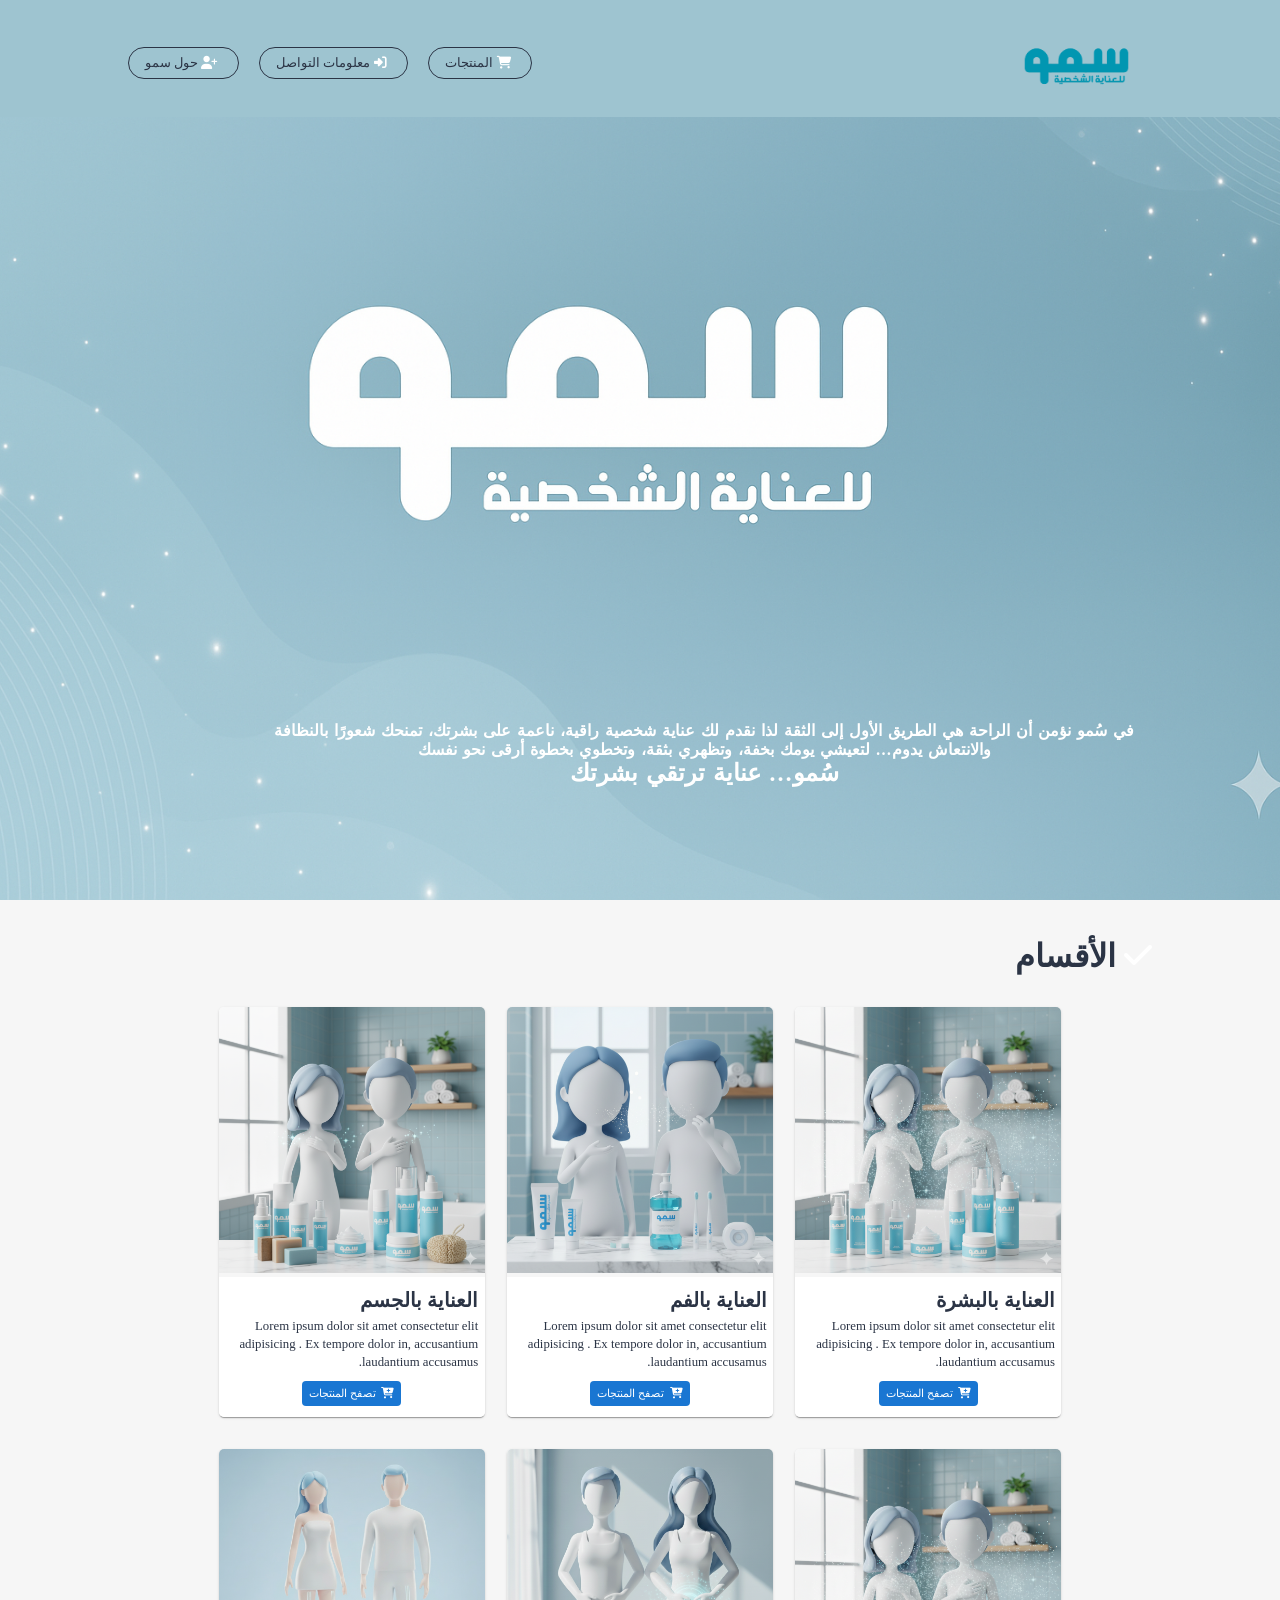
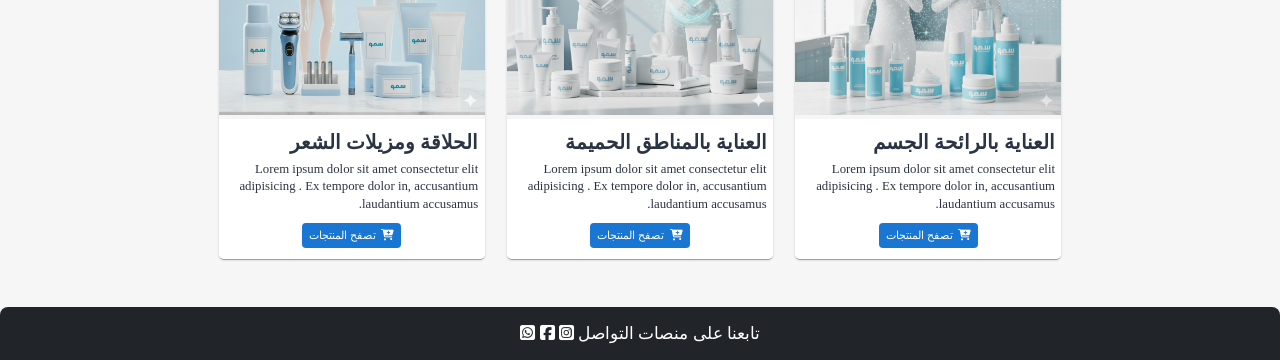
<file: index.html>
<!DOCTYPE html>
<html lang="ar" dir="rtl">
  <head>
    <meta charset="UTF-8" />
    <meta name="viewport" content="width=device-width, initial-scale=1.0" />
    <title>Home Page</title>
    <link rel="stylesheet" href="./css/global.css" />
    <link rel="stylesheet" href="./css/header.css" />
    <link
      rel="shortcut icon"
      href="./images/bag-shopping-solid.svg"
      type="image/x-icon"
    />
    <link
      rel="stylesheet"
      href="https://cdnjs.cloudflare.com/ajax/libs/font-awesome/6.4.2/css/all.min.css"
      integrity="sha512-z3gLpd7yknf1YoNbCzqRKc4qyor8gaKU1qmn+CShxbuBusANI9QpRohGBreCFkKxLhei6S9CQXFEbbKuqLg0DA=="
      crossorigin="anonymous"
      referrerpolicy="no-referrer"
    />
    <link rel="stylesheet" href="./css/pages/index.css" />
    <link rel="stylesheet" href="./css/footer.css" />
    <link rel="preconnect" href="https://fonts.googleapis.com">
<link rel="preconnect" href="https://fonts.gstatic.com" crossorigin>
  </head>  
  <body>
    <div class="top-img">
      <header id="headerElement" class="flex">
        <div class="logo">
          <img src="img/1-2-2.png" alt="" style="width: 155px;
    display: block;
    margin: auto;">
        </div>

        <div class="links">
        <a class="register" href="./pages/cart.html">
          <i class="fa-solid fa-cart-shopping"></i>
          المنتجات
        </a>
          <a class="sign-in" href="./pages/signin.html">
            <i class="fa-solid fa-right-to-bracket"></i>
            معلومات التواصل</a
          >
          <a class="register" href="./pages/register.html">
            <i class="fa-solid fa-user-plus"></i>
            حول سمو</a
          >
        </div>
      </header>

    </div>
      <section class="content">
        <div class="dh">
          <h2 class="h22">في سُمو نؤمن أن الراحة هي الطريق الأول إلى الثقة
  لذا نقدم لك عناية شخصية راقية، ناعمة على بشرتك، تمنحك شعورًا بالنظافة والانتعاش يدوم…
  لتعيشي يومك بخفة، وتظهري بثقة، وتخطوي بخطوة أرقى نحو نفسك
  
  <br><span> سُمو… عناية ترتقي بشرتك</span>
</h2>
        <!-- <p class="lifestyle">AWU Shopping</p>
        <p class="men">MEN</p>
        <p class="sale">SALE UP TO <span>30% OFF</span></p>
        <p class="free-shipping">Get Free Shipping on orders over $99.00</p>
        <button><a href="#prod">Shop Now</a></button> -->
      </div>
      </section>

    <main class="">
      <h1 class="recommended" dir="rtl">
        <i class="fa-solid fa-check"></i>
        الأقسام
      </h1>

      <section class="products flex" id="prod">
          <article class="card">
          <a href="pages/category.html?cat=skin">
            <img width="266" src="./img/atr.png" alt="" srcset="" />
          

          <div style="width: 266px" class="content">
            <h2 class="title">العناية بالبشرة</h2>
            <p class="description">
              Lorem ipsum dolor sit amet consectetur elit adipisicing . Ex
              tempore dolor in, accusantium laudantium accusamus.
            </p>

            <div
              class="flex"
              style="justify-content: space-between; padding-bottom: 0.7rem"
            >

              <button class="add-to-cart flex">
                <i class="fa-solid fa-cart-plus"></i>
                تصفح المنتجات
              </button>
            </div>
          </div>
          </a>
        </article>

        <article class="card">
          <a href="pages/category.html?cat=mouth">
            <img width="266" src="./img/touth1.png" alt="" srcset="" />
          

          <div style="width: 266px" class="content">
            <h2 class="title">العناية بالفم</h2>
            <p class="description">
              Lorem ipsum dolor sit amet consectetur elit adipisicing . Ex
              tempore dolor in, accusantium laudantium accusamus.
            </p>

            <div
              class="flex"
              style="justify-content: space-between; padding-bottom: 0.7rem"
            >

              <button class="add-to-cart flex">
                <i class="fa-solid fa-cart-plus"></i>
                تصفح المنتجات
              </button>
            </div>
          </div>
          </a>
        </article>

          <article class="card">
          <a href="pages/category.html?cat=body">
            <img width="266" src="./img/sab.png" alt="" srcset="" />
          

          <div style="width: 266px" class="content">
            <h2 class="title">العناية بالجسم</h2>
            <p class="description">
              Lorem ipsum dolor sit amet consectetur elit adipisicing . Ex
              tempore dolor in, accusantium laudantium accusamus.
            </p>

            <div
              class="flex"
              style="justify-content: space-between; padding-bottom: 0.7rem"
            >

              <button class="add-to-cart flex">
                <i class="fa-solid fa-cart-plus"></i>
                تصفح المنتجات
              </button>
            </div>
          </div>
          </a>
        </article>


        <article class="card">
          <a href="pages/category.html?cat=perfume">
            <img width="266" src="./img/atr.png" alt="" srcset="" />
          

          <div style="width: 266px" class="content">
            <h2 class="title">العناية بالرائحة الجسم</h2>
            <p class="description">
              Lorem ipsum dolor sit amet consectetur elit adipisicing . Ex
              tempore dolor in, accusantium laudantium accusamus.
            </p>

            <div
              class="flex"
              style="justify-content: space-between; padding-bottom: 0.7rem"
            >

              <button class="add-to-cart flex">
                <i class="fa-solid fa-cart-plus"></i>
                تصفح المنتجات
              </button>
            </div>
          </div>
          </a>
        </article>

        <article class="card">
          <a href="pages/category.html?cat=intimate">
            <img width="266" src="./img/in.png" alt="" srcset="" />
          

          <div style="width: 266px" class="content">
            <h2 class="title">العناية بالمناطق الحميمة</h2>
            <p class="description">
              Lorem ipsum dolor sit amet consectetur elit adipisicing . Ex
              tempore dolor in, accusantium laudantium accusamus.
            </p>

            <div
              class="flex"
              style="justify-content: space-between; padding-bottom: 0.7rem"
            >

              <button class="add-to-cart flex">
                <i class="fa-solid fa-cart-plus"></i>
                تصفح المنتجات
              </button>
            </div>
          </div>
          </a>
        </article>

        <article class="card">
          <a href="pages/category.html?cat=hair">
            <img width="266" src="./img/hier.png" alt="" srcset="" />
          

          <div style="width: 266px" class="content">
            <h2 class="title">الحلاقة ومزيلات الشعر</h2>
            <p class="description">
              Lorem ipsum dolor sit amet consectetur elit adipisicing . Ex
              tempore dolor in, accusantium laudantium accusamus.
            </p>

            <div
              class="flex"
              style="justify-content: space-between; padding-bottom: 0.7rem"
            >

              <button class="add-to-cart flex">
                <i class="fa-solid fa-cart-plus"></i>
                تصفح المنتجات
              </button>
            </div>
          </div>
          </a>
        </article>


      </section>
    </main>

    <footer>
      تابعنا على منصات التواصل
      <a href=""><i class="fa-brands fa-square-instagram"></i></a>
      <a href=""><i class="fa-brands fa-square-facebook"></i></a>
      <a href=""><i class="fa-brands fa-square-whatsapp"></i></a>
    </footer>

<script src="./js/main.js"></script>
  </body>
</html>
</file>
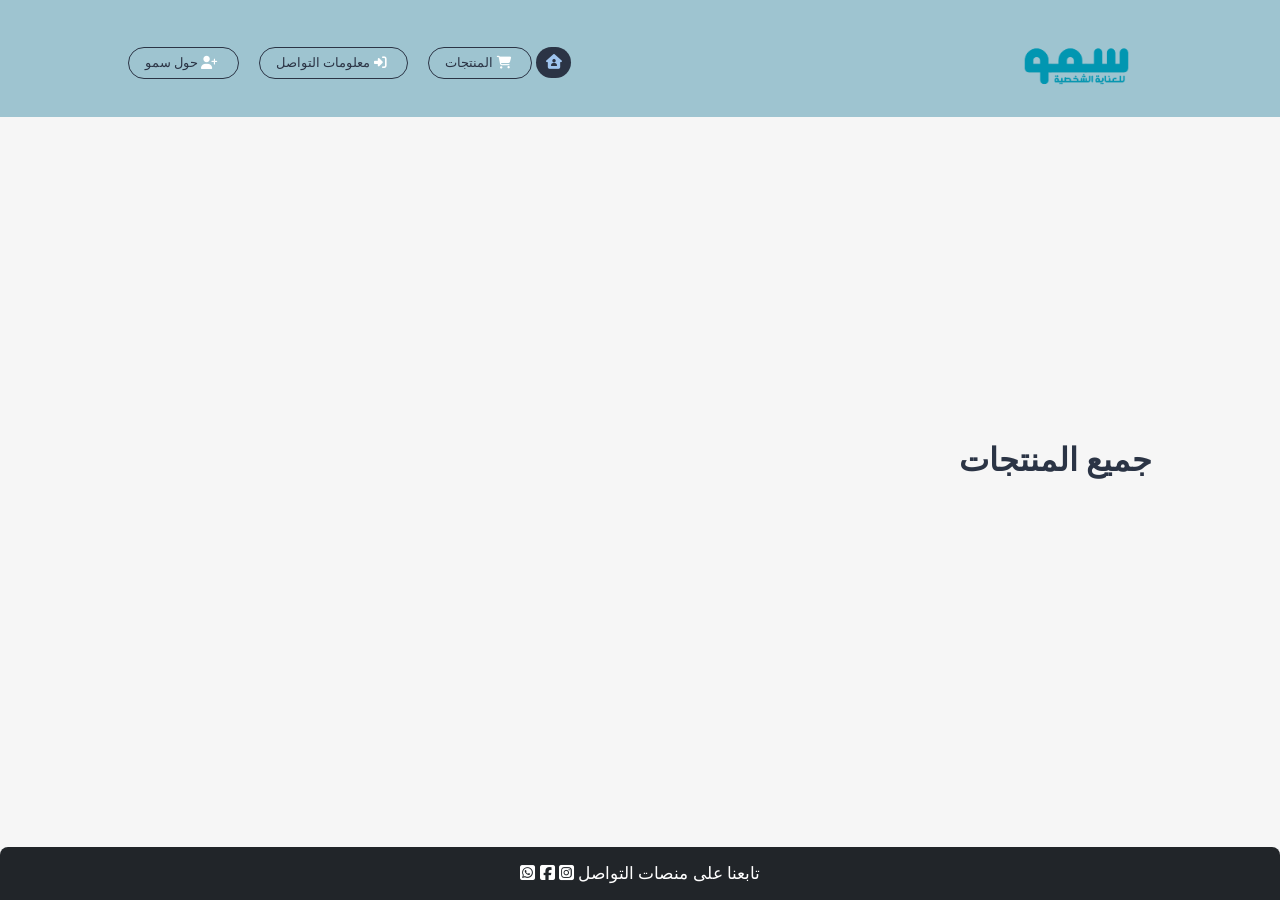
<file: pages/cart.html>
<!DOCTYPE html>
<html lang="ar" dir="rtl">
  <head>
    <meta charset="UTF-8" />
    <meta name="viewport" content="width=device-width, initial-scale=1.0" />
    <title>المنتجات</title>
    <link rel="stylesheet" href="../css/global.css" />
    <link rel="stylesheet" href="../css/header.css" />
    <link rel="stylesheet" href="../css/footer.css" />
    <link
      rel="stylesheet"
      href="https://cdnjs.cloudflare.com/ajax/libs/font-awesome/6.4.2/css/all.min.css"
      integrity="sha512-z3gLpd7yknf1YoNbCzqRKc4qyor8gaKU1qmn+CShxbuBusANI9QpRohGBreCFkKxLhei6S9CQXFEbbKuqLg0DA=="
      crossorigin="anonymous"
      referrerpolicy="no-referrer"
    />

    <link
      rel="shortcut icon"
      href="../images/bag-shopping-solid.svg"
      type="image/x-icon"
    />
    <link rel="stylesheet" href="../css/pages/index.css" />
  </head>
  <body
    style="
      height: 100vh;
      display: grid;
      align-items: center;
      grid-template-rows: auto 1fr auto;
    "
  >
    <header class="flex">
        <div class="logo">
          <img src="../img/1-2-2.png" alt="" style="width: 155px;
    display: block;
    margin: auto;">
        </div>

      <div class="links">
        <a style="position: relative" class="cart" href="../index.html">
          <i style="margin-right: -9px;" class="fa-solid fa-house-user"></i>
        </a>
        <a class="register" href="./cart.html">
          <i class="fa-solid fa-cart-shopping"></i>
          المنتجات
        </a>
        <a class="sign-in" href="./signin.html">
          <i class="fa-solid fa-right-to-bracket"></i>
          معلومات التواصل</a
        >
        <a class="register" href="./register.html">
          <i class="fa-solid fa-user-plus"></i>
          حول سمو</a
        >
      </div>
    </header>

    <main class="">
      <h1 class="recommended" dir="rtl">
        جميع المنتجات
      </h1>

<section class="products flex" id="prod">

<!-- 
        <article class="card">
          <a href="./pages/prod2.html">
            <img width="266" src="../img/pexels-peg1997-12580617.jpg" alt="" srcset="" />
          </a>

          <div style="width: 266px" class="content">
            <h1 class="title">العناية بالرائحة الشخصية</h1>
            <p class="description">
              Lorem ipsum dolor sit amet consectetur elit adipisicing . Ex
              tempore dolor in, accusantium laudantium accusamus.
            </p>

            <div
              class="flex"
              style="justify-content: space-between; padding-bottom: 0.7rem"
            >
              <div class="price">رقم المنتج: 100</div>

              <a class="add-to-cart flex" href="https://wa.me/967778369862?text=السلام%20عليكم%20أرغب%20في%20طلب%20منتج" target="_blank">
                <i class="fa-solid fa-cart-plus"></i>
                اطلب الآن
              </a>
            </div>
          </div>
        </article>

        <article class="card">
          <a href="./pages/prod3.html">
            <img width="266" src="../img/pexels-valeriya-1961791.jpg" alt="" srcset="" />
          </a>

          <div style="width: 266px" class="content">
            <h1 class="title">العناية بالمناطق الحميمة</h1>
            <p class="description">
              Lorem ipsum dolor sit amet consectetur elit adipisicing . Ex
              tempore dolor in, accusantium laudantium accusamus.
            </p>

            <div
              class="flex"
              style="justify-content: space-between; padding-bottom: 0.7rem"
            >
              <div class="price">رقم المنتج: 100</div>

              <a class="add-to-cart flex" href="https://wa.me/967778369862?text=السلام%20عليكم%20أرغب%20في%20طلب%20منتج" target="_blank">
                <i class="fa-solid fa-cart-plus"></i>
                اطلب الآن
              </a>
            </div>
          </div>
        </article>

        <article class="card">
          <a href="./pages/prod4.html">
            <img width="266" src="../img/pexels-rethaferguson-3059609.jpg" alt="" srcset="" />
          </a>

          <div style="width: 266px" class="content">
            <h1 class="title">الحلاقة ومزيلات الشعر</h1>
            <p class="description">
              Lorem ipsum dolor sit amet consectetur elit adipisicing . Ex
              tempore dolor in, accusantium laudantium accusamus.
            </p>

            <div
              class="flex"
              style="justify-content: space-between; padding-bottom: 0.7rem"
            >
              <div class="price">رقم المنتج: 100</div>

              <a class="add-to-cart flex" href="https://wa.me/967778369862?text=السلام%20عليكم%20أرغب%20في%20طلب%20منتج" target="_blank">
                <i class="fa-solid fa-cart-plus"></i>
                اطلب الآن
              </a>
            </div>
          </div>
        </article>

        <article class="card">
          <a href="./pages/prod5.html">
            <img width="266" src="../img/pexels-alexazabache-3766111.jpg" alt="" srcset="" />
          </a>

          <div style="width: 266px" class="content">
            <h1 class="title">العناية بالجسم</h1>
            <p class="description">
              Lorem ipsum dolor sit amet consectetur elit adipisicing . Ex
              tempore dolor in, accusantium laudantium accusamus.
            </p>

            <div
              class="flex"
              style="justify-content: space-between; padding-bottom: 0.7rem"
            >
              <div class="price">رقم المنتج: 100</div>

              <a class="add-to-cart flex" href="https://wa.me/967778369862?text=السلام%20عليكم%20أرغب%20في%20طلب%20منتج" target="_blank">
                <i class="fa-solid fa-cart-plus"></i>
                اطلب الآن
              </a>
            </div>
          </div>
        </article>

        <article class="card">
          <a href="./pages/prod6.html">
            <img width="266" src="../img/pexels-bemistermister-380782.jpg" alt="" srcset="" />
          </a>

          <div style="width: 266px" class="content">
            <h1 class="title">العناية برائحة جسم</h1>
            <p class="description">
              Lorem ipsum dolor sit amet consectetur elit adipisicing . Ex
              tempore dolor in, accusantium laudantium accusamus.
            </p>

            <div
              class="flex"
              style="justify-content: space-between; padding-bottom: 0.7rem"
            >
              <div class="price">رقم المنتج: 100</div>

              <a class="add-to-cart flex" href="https://wa.me/967778369862?text=السلام%20عليكم%20أرغب%20في%20طلب%20منتج" target="_blank">
                <i class="fa-solid fa-cart-plus"></i>
                اطلب الآن
              </a>
            </div>
          </div>
        </article> 
-->
      </section>
    </main>

    <footer>
      تابعنا على منصات التواصل
      <a href=""><i class="fa-brands fa-square-instagram"></i></a>
      <a href=""><i class="fa-brands fa-square-facebook"></i></a>
      <a href=""><i class="fa-brands fa-square-whatsapp"></i></a>
    </footer>
<script>
const phoneNumber = "967778369862";

fetch('https://opensheet.elk.sh/1PSrJQ1enmQn70afVojGDLvAUKPnnNYcLtZhiOoK422U/products')
  .then(res => res.json())
  .then(products => {
    const container = document.getElementById('prod');

    products.forEach(p => {
      const message = `السلام عليكم%0Aأرغب في طلب المنتج التالي:%0Aاسم المنتج: ${p.name}%0Aرقم المنتج: ${p.code}`;
      const whatsappURL = `https://wa.me/${phoneNumber}?text=${message}`;

      container.innerHTML += `
        <article class="card">
          <a href="product-details.html?name=${encodeURIComponent(p.name)}&id=${p.code}&img=${encodeURIComponent(p.image)}&desc=${encodeURIComponent(p.description)}">
            <img width="266" src="${p.image}" alt="${p.name}">
          

          <div style="width:266px" class="content">
            <h1 class="title">${p.name}</h1>
            <p class="description">${p.description}</p>

            <div class="flex" style="justify-content: space-between; padding-bottom:0.7rem">
              <div class="price">
                رقم المنتج: <span class="product-id">${p.code}</span>
              </div>

              <a class="add-to-cart flex" href="${whatsappURL}" target="_blank">
                <i class="fa-solid fa-cart-plus"></i>
                احصل على السعر الآن
              </a>
            </div>
          </div>
          </a>
        </article>
      `;
    });
  })
  .catch(err => console.error(err));
</script>
  </body>
</html>
</file>
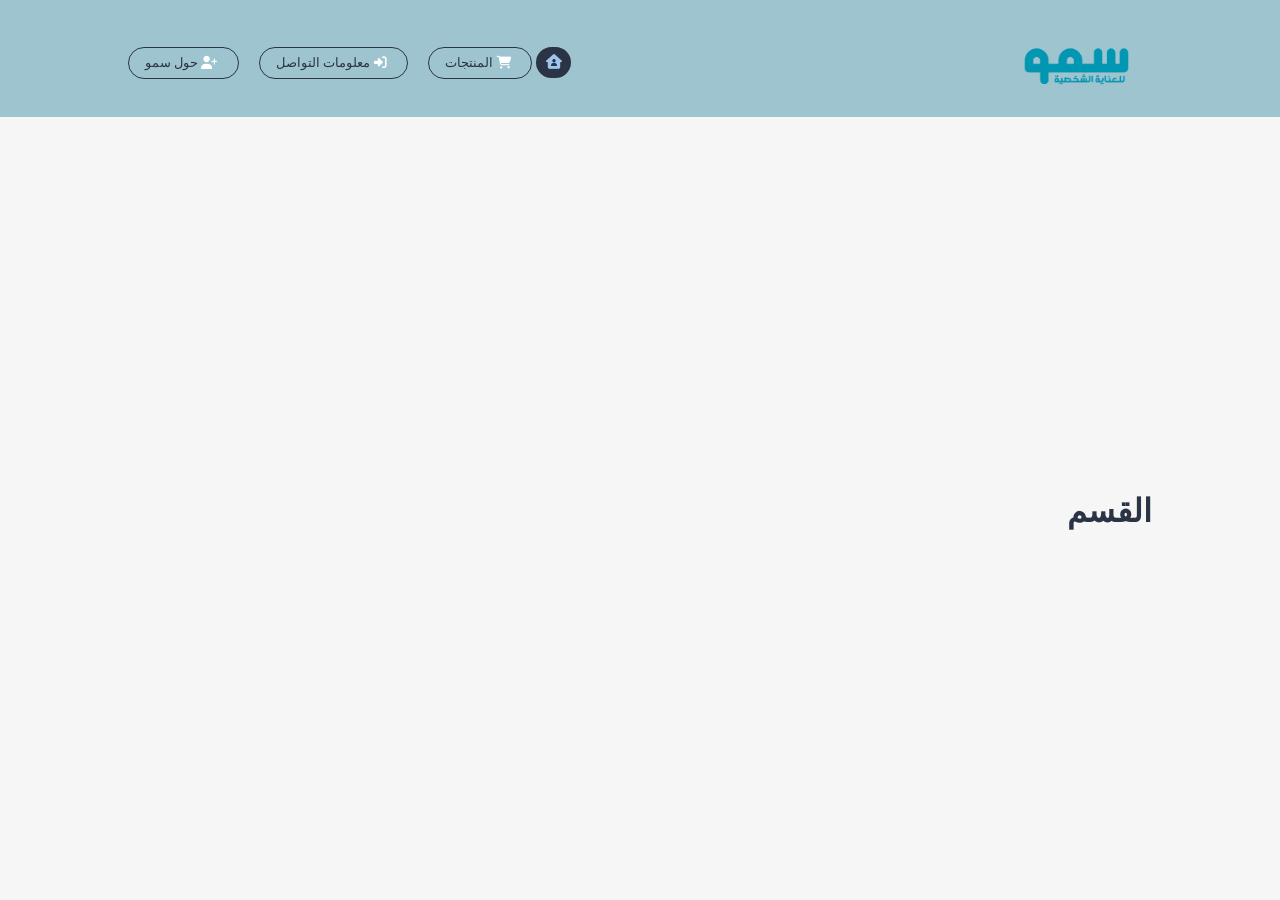
<file: pages/category.html>
<!DOCTYPE html>
<html lang="en" dir="rtl">
<head>
  <meta charset="UTF-8">
  <meta name="viewport" content="width=device-width, initial-scale=1.0">
  <title>Document</title>
  <link rel="stylesheet" href="../css/header.css">
  <link rel="stylesheet" href="../css/global.css">
  <link rel="stylesheet" href="../css/footer.css">
  <link rel="stylesheet" href="../css/pages/index.css">
      <link
      rel="stylesheet"
      href="https://cdnjs.cloudflare.com/ajax/libs/font-awesome/6.4.2/css/all.min.css"
      integrity="sha512-z3gLpd7yknf1YoNbCzqRKc4qyor8gaKU1qmn+CShxbuBusANI9QpRohGBreCFkKxLhei6S9CQXFEbbKuqLg0DA=="
      crossorigin="anonymous"
      referrerpolicy="no-referrer"
    />
      <link
      rel="shortcut icon"
      href="../images/bag-shopping-solid.svg"
      type="image/x-icon"
    />
    <link rel="stylesheet" href="../css/pages/index.css" />


</head>
<body
  style="
    height: 100vh;
    display: grid;
    align-items: center;
    grid-template-rows: auto 1fr auto;
  "
>

    <header class="flex">
        <div class="logo">
          <img src="../img/1-2-2.png" alt="" style="width: 155px;
    display: block;
    margin: auto;">
        </div>

      <div class="links">
        <a style="position: relative" class="cart" href="../index.html">
          <i style="margin-right: -9px;" class="fa-solid fa-house-user"></i>
        </a>
        <a class="register" href="./cart.html">
          <i class="fa-solid fa-cart-shopping"></i>
          المنتجات
        </a>
        <a class="sign-in" href="./signin.html">
          <i class="fa-solid fa-right-to-bracket"></i>
          معلومات التواصل</a
        >
        <a class="register" href="./register.html">
          <i class="fa-solid fa-user-plus"></i>
          حول سمو</a
        >
      </div>
    </header>


  <main>
    <h1 class="recommended" id="category-title">القسم</h1>

    <section class="products flex" id="prod"></section>
  </main>

<script>
/* =========================
   إعدادات عامة
========================= */
const phoneNumber = "967778369862";
const container = document.getElementById("prod");

// قراءة اسم القسم من الرابط (إن وجد)
const params = new URLSearchParams(window.location.search);
const category = params.get("cat"); // مثال: mouth, body, hair ...

/* =========================
   جلب البيانات من Google Sheet
========================= */
fetch("https://opensheet.elk.sh/1PSrJQ1enmQn70afVojGDLvAUKPnnNYcLtZhiOoK422U/products")
  .then(res => res.json())
  .then(products => {

    // إذا كنا في صفحة قسم → فلترة
    if (category) {
      products = products.filter(p => p.category === category);
    }

    // إنشاء الكروت
    products.forEach(p => {

      const card = document.createElement("article");
      card.className = "card";

      card.innerHTML = `
<a href="product-details.html?name=${encodeURIComponent(p.name)}
&id=${encodeURIComponent(p.code)}
&desc=${encodeURIComponent(p.description)}
&img=${encodeURIComponent(p.image)}">

  <img width="266" src="${p.image}" alt="${p.name}">

  <div style="width: 266px" class="content">
    <h1 class="title">${p.name}</h1>

    <p class="description">
      ${p.description}
    </p>

    <div class="flex" style="justify-content: space-between; padding-bottom: 0.7rem">
      <div class="price">
        رقم المنتج: <span class="product-id">${p.code}</span>
      </div>

      <a class="add-to-cart flex whatsapp-link" target="_blank">
        <i class="fa-solid fa-cart-plus"></i>
        احصل على السعر الآن
      </a>
    </div>
  </div>

</a>
`;

      /* =========================
         إنشاء رابط واتساب
      ========================= */
      const message =
        `السلام عليكم\nأرغب في طلب المنتج التالي:\n` +
        `اسم المنتج: ${p.name}\n` +
        `رقم المنتج: ${p.code}`;

      const whatsappURL =
        `https://wa.me/${phoneNumber}?text=${encodeURIComponent(message)}`;

      card.querySelector(".whatsapp-link").href = whatsappURL;

      container.appendChild(card);
    });
  })
  .catch(err => {
    console.error("خطأ في جلب المنتجات:", err);
  });
</script>

</body>
</html>
</file>
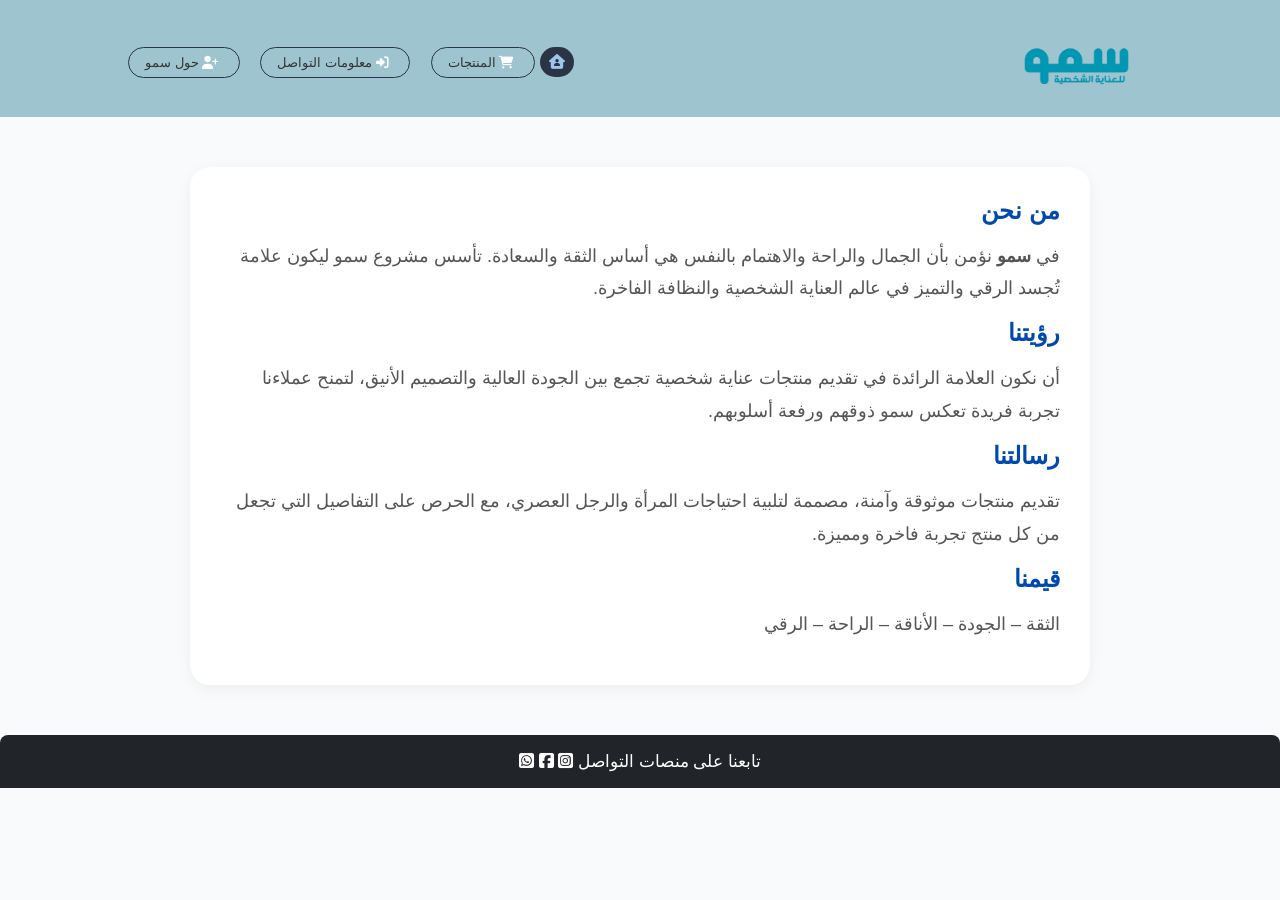
<file: pages/register.html>
<!-- <!DOCTYPE html>
<html lang="ar" dir="rtl">
  <head>
    <meta charset="UTF-8" />
    <meta name="viewport" content="width=device-width, initial-scale=1.0" />
    <title>حول سمو</title>

    <link
      href="../css/bootstrap.min.css"
      rel="stylesheet"
      integrity="sha384-T3c6CoIi6uLrA9TneNEoa7RxnatzjcDSCmG1MXxSR1GAsXEV/Dwwykc2MPK8M2HN"
      crossorigin="anonymous"
    />

    <link
    rel="shortcut icon"
    href="../images/bag-shopping-solid.svg"
    type="image/x-icon"
    />
    <link
      rel="stylesheet"
      href="https://cdnjs.cloudflare.com/ajax/libs/font-awesome/6.4.2/css/all.min.css"
      integrity="sha512-z3gLpd7yknf1YoNbCzqRKc4qyor8gaKU1qmn+CShxbuBusANI9QpRohGBreCFkKxLhei6S9CQXFEbbKuqLg0DA=="
      crossorigin="anonymous"
      referrerpolicy="no-referrer"
    />

    <style>
      .fa-solid {
        color: white;
      }
      
      body {
        text-shadow: 0 0.05rem 0.1rem rgba(0, 0, 0, 0.5);
        box-shadow: inset 0 0 5rem rgba(0, 0, 0, 0.5);
      }
      
      main {
        max-width: 500px;
      }
      
      footer{
        background-color: transparent;
      }
      </style>

      <link rel="stylesheet" href="../css/pages/register.css">

      <link rel="stylesheet" href="../css/global.css" />
      <link rel="stylesheet" href="../css/header.css" />
      <link rel="stylesheet" href="../css/footer.css" />

  </head>

  <body
    style="
      height: 100vh;
      display: grid;
      grid-template-rows: auto 1fr auto;
      align-items: center;
    "
    class="text-center text-bg-dark"
  >
    <header class="flex">
      <a href="../index.html" class="logo">
        <i class="fa-solid fa-bag-shopping"></i>
        <span style="font-weight: bold">AWU</span>
        <p style="letter-spacing: 0.5px">Shopping</p>
      </a>

      <div class="links">
        <a style="position: relative" class="cart" href="./cart.html">
          <i class="fa-solid fa-cart-shopping"></i>
          المنتجات
          <span class="products-number">3</span>
        </a>
        <a class="sign-in" href="./signin.html">
          <i class="fa-solid fa-right-to-bracket"></i>
          معلومات التواصل</a
        >
        <a class="register border" href="#">
          <i class="fa-solid fa-user-plus"></i>
          حول سمو</a
        >
      </div>
    </header>

    <main class="px-3">
      <form class="from" style="text-align: left">
        <div class="alldiv">
          <div class="mb-4">
            <label for="username" class="form-label">Username</label>
            <input
              type="text"
              class="form-control"
              id="username"
              aria-describedby="emailHelp"
            />
          </div>

          <div class="mb-4">
            <label for="exampleInputEmail1" class="form-label"
              >Email address</label
            >
            <input
              type="email"
              class="form-control"
              id="exampleInputEmail1"
              aria-describedby="emailHelp"
            />
          </div>

          <div class="mb-4">
            <label for="exampleInputPassword1" class="form-label">Password</label>
            <input
              type="password"
              class="form-control"
              id="exampleInputPassword1"
            />
          </div>
          <div class="mb-3 form-check">
            <input type="checkbox" class="form-check-input" id="exampleCheck1" />
            <label class="form-check-label" for="exampleCheck1"
              >Check me out</label
            >
          </div>
          <button type="submit" class="btn btn-primary"><a href="./wlcome.html"> Create Account</a></button>
        </div>
      </form>
    </main>

    <footer>
      تابعنا على منصات التواصل
      <a href=""></a>
      <a href=""></a>
      <a href=""></a>
    </footer>
  </body>
</html> -->


<!DOCTYPE html>
<html lang="ar" dir="rtl">
<head>
  <meta charset="UTF-8">
  <meta name="viewport" content="width=device-width, initial-scale=1.0">
  <title>حول سمو</title>
  <link rel="stylesheet" href="../css/header.css">
  <link rel="stylesheet" href="../css/global.css">
  <link rel="stylesheet" href="../css/footer.css">
      <link
      href="../css/bootstrap.min.css"
      rel="stylesheet"
      integrity="sha384-T3c6CoIi6uLrA9TneNEoa7RxnatzjcDSCmG1MXxSR1GAsXEV/Dwwykc2MPK8M2HN"
      crossorigin="anonymous"
    />

    <link
    rel="shortcut icon"
    href="../images/bag-shopping-solid.svg"
    type="image/x-icon"
    />
    <link
      rel="stylesheet"
      href="https://cdnjs.cloudflare.com/ajax/libs/font-awesome/6.4.2/css/all.min.css"
      integrity="sha512-z3gLpd7yknf1YoNbCzqRKc4qyor8gaKU1qmn+CShxbuBusANI9QpRohGBreCFkKxLhei6S9CQXFEbbKuqLg0DA=="
      crossorigin="anonymous"
      referrerpolicy="no-referrer"
    />

  <style>
    body {
      font-family: 'Cairo', sans-serif;
      margin: 0;
      padding: 0;
      background-color: #f8fafc;
      color: #333;
      direction: rtl;
    }


    section {
      max-width: 900px;
      margin: 50px auto;
      padding: 30px;
      background-color: #fff;
      border-radius: 20px;
      box-shadow: 0 4px 15px rgba(0, 0, 0, 0.05);
    }

    h2 {
      color: #004aad;
      margin-bottom: 15px;
    }

    p {
      font-size: 18px;
      line-height: 1.8;
      color: #555;
      margin-bottom: 15px;
    }

  </style>
</head>
<body>

    <header class="flex">
        <div class="logo">
          <img src="../img/1-2-2.png" alt="" style="width: 155px;
    display: block;
    margin: auto;">
        </div>

      <div class="links">
        <a style="position: relative" class="cart" href="../index.html">
          <i style="margin-right: -9px;" class="fa-solid fa-house-user"></i>
        </a>
        <a class="register" href="./cart.html">
          <i class="fa-solid fa-cart-shopping"></i>
          المنتجات
        </a>
        <a class="sign-in border" href="./signin.html">
          <i class="fa-solid fa-right-to-bracket"></i>
          معلومات التواصل</a
        >
        <a class="register " href="./register.html">
          <i class="fa-solid fa-user-plus"></i>
          حول سمو</a
        >
      </div>
    </header>

  <section>
    <h2>من نحن</h2>
    <p>في <strong>سمو</strong> نؤمن بأن الجمال والراحة والاهتمام بالنفس هي أساس الثقة والسعادة. تأسس مشروع سمو ليكون علامة تُجسد الرقي والتميز في عالم العناية الشخصية والنظافة الفاخرة.</p>

    <h2>رؤيتنا</h2>
    <p>أن نكون العلامة الرائدة في تقديم منتجات عناية شخصية تجمع بين الجودة العالية والتصميم الأنيق، لتمنح عملاءنا تجربة فريدة تعكس سمو ذوقهم ورفعة أسلوبهم.</p>

    <h2>رسالتنا</h2>
    <p>تقديم منتجات موثوقة وآمنة، مصممة لتلبية احتياجات المرأة والرجل العصري، مع الحرص على التفاصيل التي تجعل من كل منتج تجربة فاخرة ومميزة.</p>

    <h2>قيمنا</h2>
    <p>الثقة – الجودة – الأناقة – الراحة – الرقي</p>
  </section>

  <footer>
    تابعنا على منصات التواصل
    <a href=""><i class="fa-brands fa-square-instagram"></i></a>
    <a href=""><i class="fa-brands fa-square-facebook"></i></a>
    <a href=""><i class="fa-brands fa-square-whatsapp"></i></a>
  </footer>

</body>
</html>
</file>
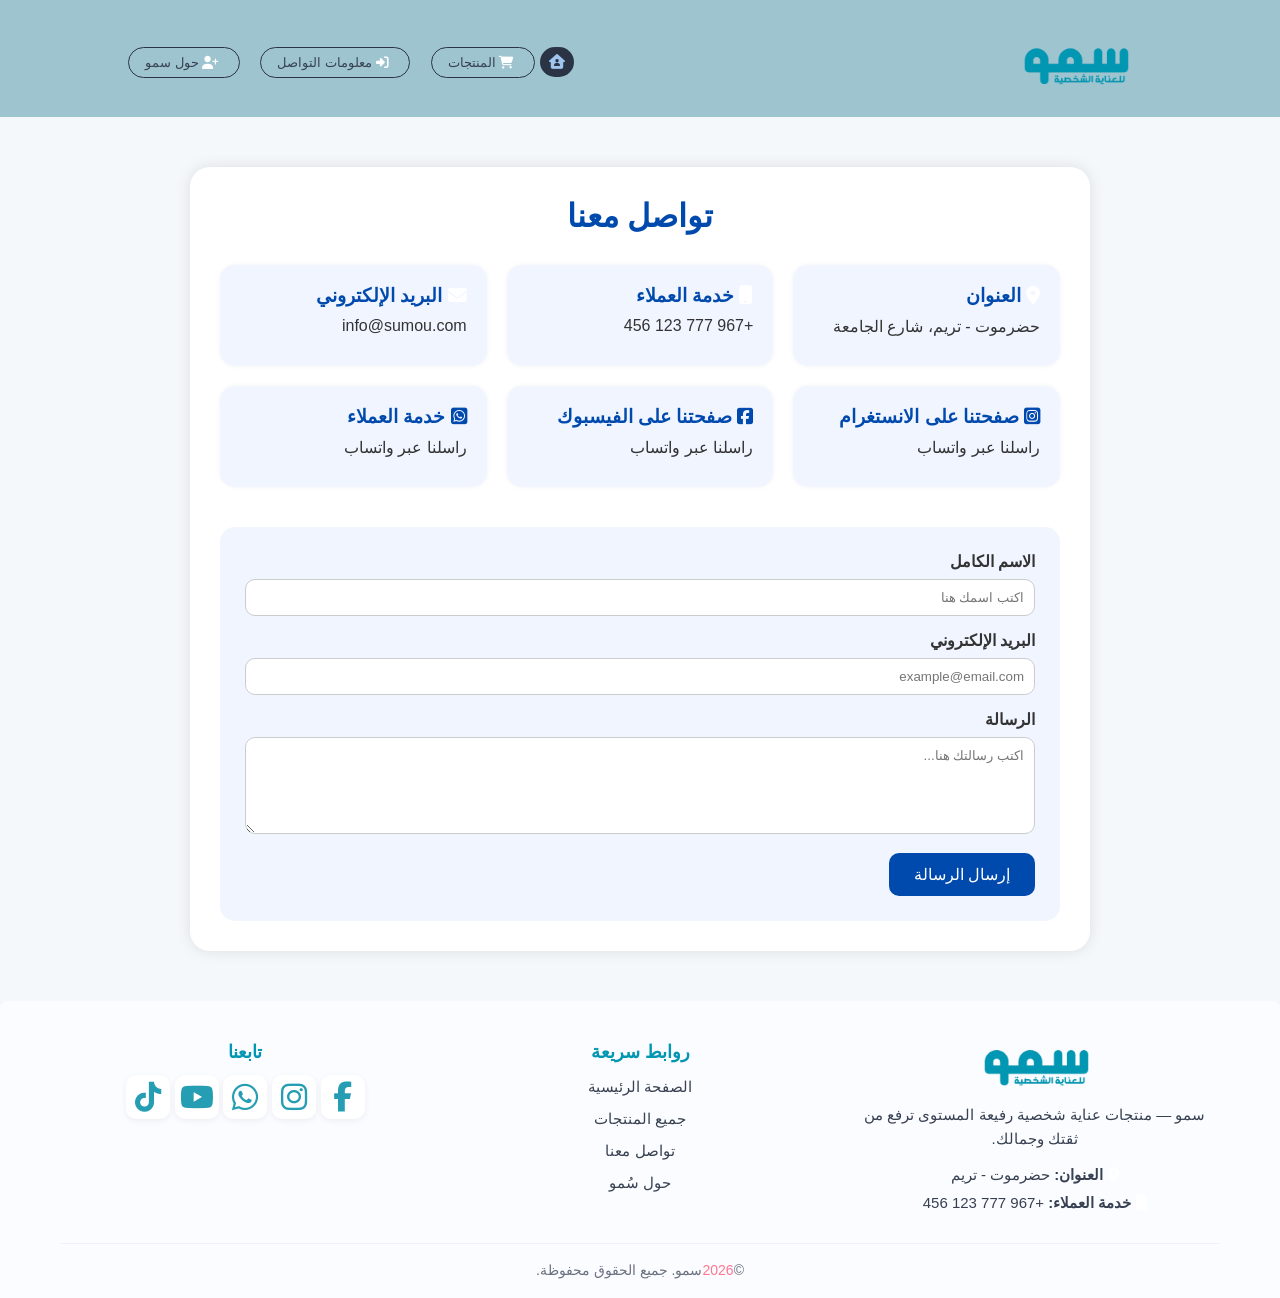
<file: pages/signin.html>
<!-- <!DOCTYPE html>
<html lang="ar" dir="rtl">
  <head>
    <meta charset="UTF-8" />
    <meta name="viewport" content="width=device-width, initial-scale=1.0" />
    <title>معلومات التواصل</title>
    
    <link
    href="../css/bootstrap.min.css"
      rel="stylesheet"
      integrity="sha384-T3c6CoIi6uLrA9TneNEoa7RxnatzjcDSCmG1MXxSR1GAsXEV/Dwwykc2MPK8M2HN"
      crossorigin="anonymous"
      />
      
      <link
      rel="shortcut icon"
      href="../images/bag-shopping-solid.svg"
      type="image/x-icon"
      />
      <link
      rel="stylesheet"
      href="https://cdnjs.cloudflare.com/ajax/libs/font-awesome/6.4.2/css/all.min.css"
      integrity="sha512-z3gLpd7yknf1YoNbCzqRKc4qyor8gaKU1qmn+CShxbuBusANI9QpRohGBreCFkKxLhei6S9CQXFEbbKuqLg0DA=="
      crossorigin="anonymous"
      referrerpolicy="no-referrer"
      />
      
      <style>
        .fa-solid {
          color: white;
        }
        
        body {
          text-shadow: 0 0.05rem 0.1rem rgba(0, 0, 0, 0.5);
          box-shadow: inset 0 0 5rem rgba(0, 0, 0, 0.5);
        }
        
        main {
          max-width: 500px;
        }
        
        footer{
          background-color: transparent;
        }
      </style>

      <link rel="stylesheet" href="../css/pages/sigin.css">
    <link rel="stylesheet" href="../css/global.css" />
    <link rel="stylesheet" href="../css/header.css" />
    <link rel="stylesheet" href="../css/footer.css" />

  </head>

  <body
    style="
      height: 100vh;
      display: grid;
      grid-template-rows: auto 1fr auto;
      align-items: center;
    "
    class="text-center text-bg-dark"
  >
    <header class="flex">
      <a href="../index.html" class="logo">
        <i class="fa-solid fa-bag-shopping"></i>
        <span style="font-weight: bold">AWU</span>
        <p style="letter-spacing: 0.5px">Shopping</p>
      </a>

      <div class="links">
        <a style="position: relative" class="cart" href="./cart.html">
          <i class="fa-solid fa-cart-shopping"></i>
          المنتجات
          <span class="products-number">3</span>
        </a>
        <a class="sign-in border" href="./signin.html">
          <i class="fa-solid fa-right-to-bracket"></i>
          معلومات التواصل</a
        >
        <a class="register " href="./register.html">
          <i class="fa-solid fa-user-plus"></i>
          حول سمو</a
        >
      </div>
    </header>

    <main class="px-3">
      <form class="from" style="text-align: left">

      <div class="alldiv">
          <div class="mb-4">
            <label for="exampleInputEmail1" class="form-label"
              >Email address</label
            >
            <input
              type="email"
              class="form-control"
              id="exampleInputEmail1"
              aria-describedby="emailHelp"
            />
          </div>

          <div class="mb-4">
            <label for="exampleInputPassword1" class="form-label">Password</label>
            <input
              type="password"
              class="form-control"
              id="exampleInputPassword1"
            />
          </div>
          <div class="mb-3 form-check">
            <input type="checkbox" class="form-check-input" id="exampleCheck1" />
            <label class="form-check-label" for="exampleCheck1"
              >Check me out</label
            >
          </div>
          <button type="submit" class="btn btn-primary"><a href="./wlcome.html">Sign in</a></button>        
        </div>
      </form>
    </main>

    <footer>
      تابعنا على منصات التواصل
      <a href=""></a>
      <a href=""></a>
      <a href=""></a>
    </footer>
  </body>
</html> -->


<!DOCTYPE html>
<html lang="ar" dir="rtl">
<head>
  <meta charset="UTF-8">
  <meta name="viewport" content="width=device-width, initial-scale=1.0">
  <title>اتصل بنا - سمو</title>
  <link rel="stylesheet" href="../css/header.css">
  <link rel="stylesheet" href="../css/global.css">
  <link rel="stylesheet" href="../css/footer.css">
      <link
    href="../css/bootstrap.min.css"
      rel="stylesheet"
      integrity="sha384-T3c6CoIi6uLrA9TneNEoa7RxnatzjcDSCmG1MXxSR1GAsXEV/Dwwykc2MPK8M2HN"
      crossorigin="anonymous"
      />
      
      <link
      rel="shortcut icon"
      href="../images/bag-shopping-solid.svg"
      type="image/x-icon"
      />
      <link
      rel="stylesheet"
      href="https://cdnjs.cloudflare.com/ajax/libs/font-awesome/6.4.2/css/all.min.css"
      integrity="sha512-z3gLpd7yknf1YoNbCzqRKc4qyor8gaKU1qmn+CShxbuBusANI9QpRohGBreCFkKxLhei6S9CQXFEbbKuqLg0DA=="
      crossorigin="anonymous"
      referrerpolicy="no-referrer"
      />

  <style>

    body {
      font-family: 'Cairo', sans-serif;
      background-color: #f5f8fa;
      margin: 0;
      padding: 0;
      direction: rtl;
      text-align: right;
      color: #333;
    }

    .container {
      max-width: 900px;
      margin: 50px auto;
      background: #fff;
      padding: 30px;
      border-radius: 20px;
      box-shadow: 0 0 15px rgba(0, 0, 0, 0.1);
    }

    h1 {
      text-align: center;
      color: #004aad;
      margin-bottom: 30px;
    }

    .contact-info {
      display: flex;
      flex-wrap: wrap;
      justify-content: space-between;
      gap: 20px;
      margin-bottom: 40px;
    }

    .info-box {
      flex: 1 1 250px;
      background: #f0f5ff;
      border-radius: 15px;
      padding: 20px;
      box-shadow: 0 0 5px rgba(0, 0, 0, 0.05);
      transition: all 0.3s ease;
    }

    .info-box:hover {
      background: #e4ecff;
      transform: translateY(-3px);
    }

    .info-box h3 {
      margin-top: 0;
      color: #004aad;
    }

    .info-box p {
      margin: 10px 0;
    }

    .contact-form {
      background: #f0f5ff;
      border-radius: 15px;
      padding: 25px;
    }

    .contact-form label {
      display: block;
      margin-bottom: 8px;
      font-weight: 600;
    }

    .contact-form input,
    .contact-form textarea {
      width: 100%;
      padding: 10px;
      border: 1px solid #ccc;
      border-radius: 10px;
      margin-bottom: 15px;
      font-family: 'Cairo', sans-serif;
    }

    .contact-form button {
      background-color: #004aad;
      color: #fff;
      border: none;
      padding: 12px 25px;
      border-radius: 10px;
      font-size: 16px;
      cursor: pointer;
      transition: 0.3s;
    }

    .contact-form button:hover {
      background-color: #003b8a;
    }

    @media (max-width: 768px) {
      .contact-info {
        flex-direction: column;
      }
    }
  </style>
</head>
<body>

      <header class="flex">
        <div class="logo">
          <img src="../img/1-2-2.png" alt="" style="width: 155px;
    display: block;
    margin: auto;">
        </div>

      <div class="links">
        <a style="position: relative" class="cart" href="../index.html">
          <i style="margin-right: -9px;" class="fa-solid fa-house-user"></i>
        </a>
        <a class="register" href="./cart.html">
          <i class="fa-solid fa-cart-shopping"></i>
          المنتجات
        </a>
        <a class="sign-in border" href="./signin.html">
          <i class="fa-solid fa-right-to-bracket"></i>
          معلومات التواصل</a
        >
        <a class="register " href="./register.html">
          <i class="fa-solid fa-user-plus"></i>
          حول سمو</a
        >
      </div>
    </header>

  <div class="container">
    <h1>تواصل معنا</h1>

    <div class="contact-info">
      <div class="info-box">
        <h3><i class="fa-solid fa-location-dot"></i> العنوان</h3>
        <p>حضرموت - تريم، شارع الجامعة</p>
      </div>
      <div class="info-box">
        <h3><i class="fa-solid fa-mobile"></i> خدمة العملاء</h3>
        <p>+967 777 123 456</p>
      </div>
      <div class="info-box">
        <h3><i class="fa-solid fa-envelope"></i> البريد الإلكتروني</h3>
        <p>info@sumou.com</p>
      </div>
      <div class="info-box">
        <h3><i class="fa-brands fa-square-instagram"></i> صفحتنا على الانستغرام</h3>
        <p><a href="https://wa.me/967777123456" target="_blank">راسلنا عبر واتساب</a></p>
      </div>
      <div class="info-box">
        <h3><i class="fa-brands fa-square-facebook"></i> صفحتنا على الفيسبوك</h3>
        <p><a href="https://wa.me/967777123456" target="_blank">راسلنا عبر واتساب</a></p>
      </div>
      <div class="info-box">
        <h3><i class="fa-brands fa-square-whatsapp"></i> خدمة العملاء</h3>
        <p><a href="https://wa.me/967777123456" target="_blank">راسلنا عبر واتساب</a></p>
      </div>
    </div>

    <div class="contact-form">
      <form action="#" method="post">
        <label for="name">الاسم الكامل</label>
        <input type="text" id="name" name="name" placeholder="اكتب اسمك هنا" required>

        <label for="email">البريد الإلكتروني</label>
        <input type="email" id="email" name="email" placeholder="example@email.com" required>

        <label for="message">الرسالة</label>
        <textarea id="message" name="message" rows="5" placeholder="اكتب رسالتك هنا..." required></textarea>

        <button type="submit">إرسال الرسالة</button>
      </form>
    </div>
  </div>
<!-- ======= Footer Component (Arabic, RTL) ======= -->
<footer class="site-footer" role="contentinfo">
  <div class="footer-container">
    <div class="footer-grid">
      <!-- Column 1: About / Logo -->
      <div class="footer-col about">
        <a class="logo" href="../index.html" aria-label="Sumou">
          <!-- ضع هنا رابط لوغو إن أردت -->
          <img src="../img/1-2-2.png" alt="سمو" class="footer-logo" />
        </a>
        <p class="footer-desc" style="margin-top: -10px;">سمو — منتجات عناية شخصية رفيعة المستوى ترفع من ثقتك وجمالك.</p>
        <p class="footer-address"><strong><i class="fa-solid fa-location-dot"></i> العنوان:</strong> حضرموت - تريم</p>
        <p class="footer-phone"><strong><i class="fa-solid fa-mobile"></i> خدمة العملاء:</strong> <a href="tel:+967777123456">+967 777 123 456</a></p>
      </div>

      <!-- Column 2: Quick Links -->
      <nav class="footer-col links" aria-label="روابط سريعة">
        <h4>روابط سريعة</h4>
        <ul>
          <li><a href="../index.html">الصفحة الرئيسية</a></li>
          <li><a href="cart.html">جميع المنتجات</a></li>
          <li><a href="signin.html">تواصل معنا</a></li>
          <li><a href="register.html">حول سُمو</a></li>
        </ul>
      </nav>

      <!-- Column 3: Follow / Social -->
      <div class="footer-col social" aria-label="تابعنا">
        <h4>تابعنا</h4>
        <div class="social-icons">
          <!-- Facebook -->
          <a href="https://facebook.com/yourpage" target="_blank" rel="noopener" aria-label="Facebook" class="social-link">
          <i class="fa-brands fa-facebook-f"></i></a>
          <!-- Instagram -->
          <a href="https://instagram.com/yourpage" target="_blank" rel="noopener" aria-label="Instagram" class="social-link">
          <i class="fa-brands fa-instagram"></i></a>
          <!-- WhatsApp -->
          <a href="https://wa.me/967777123456" target="_blank" rel="noopener" aria-label="WhatsApp" class="social-link">
          <i class="fa-brands fa-whatsapp"></i></a>
          <!-- YouTube (example) -->
          <a href="https://youtube.com/yourchannel" target="_blank" rel="noopener" aria-label="YouTube" class="social-link">
          <i class="fa-brands fa-youtube"></i> </a>
          <a href="https://youtube.com/yourchannel" target="_blank" rel="noopener" aria-label="YouTube" class="social-link">
          <i class="fa-brands fa-tiktok"></i> </a>
        </div>
      </div>

    <!-- Bottom bar -->
  </div>
  <div class="footer-bottom">
    <p class="copyright">
      &copy; <span id="year"></span> سمو. جميع الحقوق محفوظة.
    </p>
  </div>
</footer>

<!-- ======= Footer Styles (اضف إلى ملف CSS أو داخل <style>) ======= -->
<style>
  :root{
    --accent:#0196b1;
    --muted:#6b7280;
    --bg:#0f1724;
  }
  .site-footer{
    background:#fbfcff;
    color:#111827;
    font-family: 'Cairo', sans-serif;
    direction:rtl;
    padding:40px 0 20px;
  }
  .footer-container{
    max-width:1200px;
    margin:0 auto;
    padding:0 20px;
  }
  .footer-grid{
    display:grid;
    grid-template-columns: repeat(3, 1fr);
    gap:24px;
    align-items:start;
    margin-bottom:24px;
  }
  .footer-col h4{
    color:var(--accent);
    margin:0 0 12px;
    font-size:18px;
  }
  .footer-col p, .footer-col a, .footer-col li{
    color:#374151;
    font-size:15px;
    line-height:1.6;
  }
  .social-icons a i {
    font-size: 30px;
    color: #259db3;
  }
  .footer-col.about .footer-logo{
    width: 155px;
    display: block;
    margin-top: -20px;
  }
  .footer-desc{ margin:6px 0 12px; color:#374151; }
  .footer-address, .footer-phone{ font-size:14px; color:#4b5563; margin:4px 0; }
  .links ul{ list-style:none; padding:0; margin:0; }
  .links li{ margin:8px 0; }
  .links a{ text-decoration:none; color:#374151; transition:color .15s; }
  .links a:hover{ color:var(--accent); text-decoration:underline; }

  .social-icons{ gap:10px; align-items:center; }
  .social-link{ display:inline-grid; width:44px; height:44px; place-items:center; border-radius:10px; background:#fff; box-shadow:0 2px 6px rgba(2,6,23,0.06); transition:transform .15s; text-decoration:none; }
  .social-link svg{ width:20px; height:20px; fill:#374151; }
  .social-link:hover{ transform:translateY(-4px); box-shadow:0 6px 18px rgba(2,6,23,0.12); }
  .newsletter-form{ display:flex; gap:8px; margin-top:12px; }
  .newsletter-form input{ padding:10px 12px; border-radius:8px; border:1px solid #e5e7eb; flex:1; font-size:14px; }
  .newsletter-form button{ background:var(--accent); color:#fff; border:none; padding:10px 14px; border-radius:8px; cursor:pointer; }

  .footer-bottom{ display:flex; justify-content:space-between; gap:12px; align-items:center; border-top:1px solid #eef2ff; padding-top:18px; }
  .footer-bottom a{ color:#6b7280; text-decoration:none; }
  .footer-bottom a:hover{ color:var(--accent); }
  .copyright{ font-size:14px; color:#6b7280; margin:auto;display: flex; }
  .built{ font-size:13px; color:#9ca3af; margin:0; }

  .sep{ margin:0 8px; color:#e5e7eb; }

  /* Responsive */
  @media (max-width:920px){
    .footer-grid{ grid-template-columns: repeat(2, 1fr); }
    .footer-bottom{ flex-direction:column; align-items:flex-start; gap:8px; }
  }
  @media (max-width:520px){
    .footer-grid{ grid-template-columns: 1fr; }
    .social-link{ width:40px; height:40px; }
  }
</style>

<!-- ======= Simple script to set current year ======= -->
<script>
  (function(){ document.getElementById('year').textContent = new Date().getFullYear(); })();
</script>


</body>
</html>
</file>
<file: css/global.css>
/* =======================
      Colors
==========================*/

:root {
  --bodyBG: #f6f6f6;
  --bodyFont: #2b3445;
  --blue: #9fc5ef;
  --blue-button: #1976d2;
  --red-button: #e41d43;

  --icons: #40464d;

  --footer-bg: #212529;

  --white: #fff;
}

body {
  background-color: var(--bodyBG);
  color: var(--bodyFont);
}

/* =======================
       My classes
==========================*/

.border {
  border: 4px solid red;
}

.flex {
  display: flex;
  align-items: center;
}

/* =================
    General Style
====================*/

* {
  margin: 0;
  padding: 0;
}


html {
  font-family: cairo;
  box-sizing: border-box;
  scroll-behavior: smooth;
}

*,
*:before,
*:after {
  box-sizing: inherit;
}

::-webkit-scrollbar {
  width: 0.88rem;
}

::-webkit-scrollbar-track {
  border: 7px solid #292c3b;
  box-shadow: inset 0 0 2.5px 2px rgba(0, 0, 0, 0.5);
  border-radius: 4px;
  background-color: #d4d4d8;
}

::-webkit-scrollbar-thumb {
  background: #999;
  border-radius: 2px;
}

::-webkit-scrollbar-thumb:hover {
  background: #555;
}

html {
  scrollbar-color: #9e4673 #3d4a59;
}

main {
  width: 80%;
  margin-inline: auto;
}

@media (width < 600px) {
  main {
    width: 100%;
  }
}

/* =======================
      HTML elements
==========================*/
a,
button {
  all: unset;
  display: inline-block;
  transition: 0.2s;
}

button:active,
a:active {
  scale: 0.9;
}

button:hover,
a:hover {
  cursor: pointer;
}

button:disabled{
  opacity: 0.7;
  cursor: not-allowed;
  scale: 1;
}

li {
  list-style: none;
}

/* =======================================
    General Style for this project
==========================================*/
.fa-solid {
  color: white;
}
</file>
<file: css/header.css>
header.flex {
  justify-content: space-between;
  padding-inline: 10%;
  padding-top: 1.2rem;
  background-color: #9ec4d0;
  padding-bottom: 10px;

  & .links .fa-solid {
    margin-right: 0.3rem;
  }

  & .sign-in {
    margin-inline: 1rem;
  }

  & .sign-in,
  & .register {
    border: 1px solid var(--bodyFont);
    padding: 0.44rem 1rem;
    border-radius: 55px;
    font-size: 0.8rem;
    font-weight: 500;
  }

  & .sign-in:hover,
  & .register:hover,
  & .sign-in:hover .fa-solid,
  & .register:hover .fa-solid {
    background-color: var(--bodyFont);
    color: var(--blue);
  }

  & .cart {
    background-color: var(--bodyFont);
    color: var(--blue);
    font-size: 0.9rem;
    padding: 0.44rem 1.1rem 0.44rem 0.6rem;
    border-radius: 55px;
  }

  & .cart .fa-solid {
    color: var(--blue);
  }

  & .products-number {
    position: absolute;
    right: 0;
    top: -5px;
    font-size: 0.7rem;
    font-weight: bold;

    background-color: rgb(255, 90, 123);
    height: 20px;
    width: 20px;
    color: #fff;

    display: flex;
    align-items: center;
    justify-content: center;

    border-radius: 50%;
  }

  /* ======================
    Left Section (Logo)
==========================*/
  & .fa-bag-shopping {
    font-size: 2rem;
  }
}

@media (width < 600px) {
  header.flex {
    display: block;
    justify-content: center;
    padding-inline: 0;

    .links {
      display: flex;
      flex-wrap: wrap;
      justify-content: center;
      gap: 1rem;
      margin-bottom: 8px;
    }

  }
}

/* ==============================
When dcroll down on the home page 
=================================*/
header.scroll-down {
  position: fixed;
  right: 0;
  left: 0;
  padding-bottom: 0.5rem;
  background-color: #cee0f3;
  color: #259db3;
  z-index: 11;

  & .fa-bag-shopping,
  & .fa-user-plus,
  & .fa-right-to-bracket {
    color: #259db3;
  }

  & .logo {
    font-size: 0.8rem;
  }

  & .logo .fa-bag-shopping {
    font-size: 1.66rem;
  }
}
</file>
<file: css/pages/index.css>
/* =======================
    Background Image
==========================*/
div.top-img {
  position: relative;
  height: 100vh;
  background-image: url(../../img/s.png);
  background-position: center;
  background-repeat: no-repeat;
  background-size:cover;
  background-attachment: scroll;
}

.dh{
    transform: translateX(-51%);
    position: absolute;
    top: -156px;
    left: 50%;
    transform: translate(-50%, -50%);
    /* transform: translateX(-50%); */
    width: 80%;
    text-align: center;
  }

.dh .h22 {
    font-size: 16px;
  position: relative; /* بدل absolute */
  margin-top: 20px;   /* المسافة من أعلى الأب */
  color: white;
  word-spacing: 2px;
  text-align: center;
/* font-size: 16px;
    position: absolute;
    top: 76%;
    left: 50%;
    transform: translate(-50%, -50%);
    width: 80%;
    color: white;
    word-spacing: 2px;
    text-align: center; */
}
.h22 span {   
position: relative;
display: inline-block;
font-size: 24px;
}

@media (width < 1000px) {
  div.top-img {
    background-position: center;
  }
}


/* =======================
    Text on Image
==========================*/

section.content {
  font-size: 2rem;
  position: relative;

  top: 61%;
  transform: translateY(-50%);

  margin-left: 10%;

  & .lifestyle {
    text-transform: uppercase;
    font-size: 1.7rem;
  }

  & .men {
    margin-top: 0.7rem;
    font-weight: bold;
  }

  & .sale {
    margin-block: 0.5rem;
    font-weight: bold;
  }
  & .sale span {
    color: crimson;
    margin-left: 0.8rem;
  }

  & .free-shipping {
    font-size: 1.5rem;
  }

  & button {
    background-color: black;
    color: white;
    margin-top: 0.9rem;
    font-size: 0.9rem;
    border-radius: 3px;
    padding: 0.6rem 1.6rem;
  }
}




/* ===============================
    Main contents (products)
==================================*/
main h1.recommended {
  margin: 2.3rem 0 2rem 2%;
}

@media (width < 600px) {
  main h1.recommended {
    margin: 2.3rem 0 2rem 0;
    font-size: 1.4rem;
  }
}

main section.products.flex{
  flex-wrap: wrap;
  justify-content: center;
  gap: 2rem 1.4rem;



  & article.card{
    border-radius: 5px;
    box-shadow: rgba(0, 0, 0, 0.2) 0px 2px 1px -1px, rgba(0, 0, 0, 0.14) 0px 1px 1px 0px, rgba(0, 0, 0, 0.12) 0px 1px 3px 0px;
  transition: 0.2s;
  }


  & article.card:hover{
    scale: 1.01;
  }

  & img {
    border-radius: 5px 5px 0 0;
    aspect-ratio: 1 / 1;
    max-width: 100%;
    max-height: 100%;
    object-fit: contain;
    background-color: white;
  }

  & .card .content {
    background-color: #fff;
    border-radius: 0 0 5px 5px;
  }

  & .card .content .title {
    padding-top: 0.7rem;
    padding-inline: 0.4rem;
    text-transform: capitalize;
    font-size: 20px;
  }

  & .card .content .description {
    padding-inline: 0.4rem;
    font-size: 0.8rem;
    margin-top: 0.4rem;
    margin-bottom: 0.6rem;
    line-height: 1.1rem;
  }

  & .card .content .price {
    margin-right: 0.88rem;
    font-size: 0.9rem;
    color: #0196b1;
    font-weight: bold;
  }

  & .add-to-cart {
    margin: auto;
    background-color: var(--blue-button);
    color: #fff;
    border-radius: 4px;
    padding: 6px 7px;
    font-size: 0.7rem;
    gap: 0.33rem;
  }

  & .fa-solid {
    color: white;
  }

}
</file>
<file: css/footer.css>
footer{
  text-align: center;
  background-color: var(--footer-bg);
  border-top-left-radius: 8px;
  border-top-right-radius: 8px;

  padding-block: 1rem;
  margin-top: 3rem;
  color: white;
  font-size: 17px;

  & span {
    color: #ff7790;
    text-transform: capitalize;
  }
}
</file>
<file: css/pages/register.css>
.from {
  background-color: #46586d;
  padding: 40px;
  height: 280px;
  border-radius: 16px;
}
.alldiv div {
  margin-bottom: 20px;
}
input:not(input:first-child) {
  background-color: transparent;
  padding: 5px;
  border-radius: 10px;
  border: 1px solid rgb(1, 24, 73);
  margin-left: 15px;
  width: 300px;
}
label {
  color: white
}
</file>
<file: css/pages/sigin.css>
.from {
  background-color: #46586d;
  padding: 40px;
  height: 280px;
  border-radius: 16px;
}
.alldiv div {
  margin-bottom: 20px;
}
input:not(input:first-child) {
  background-color: transparent;
  padding: 5px;
  border-radius: 10px;
  border: 1px solid rgb(1, 24, 73);
  margin-left: 15px;
  width: 300px;
}
label {
  color: white
}
button {
  background-color: red;
}
</file>
